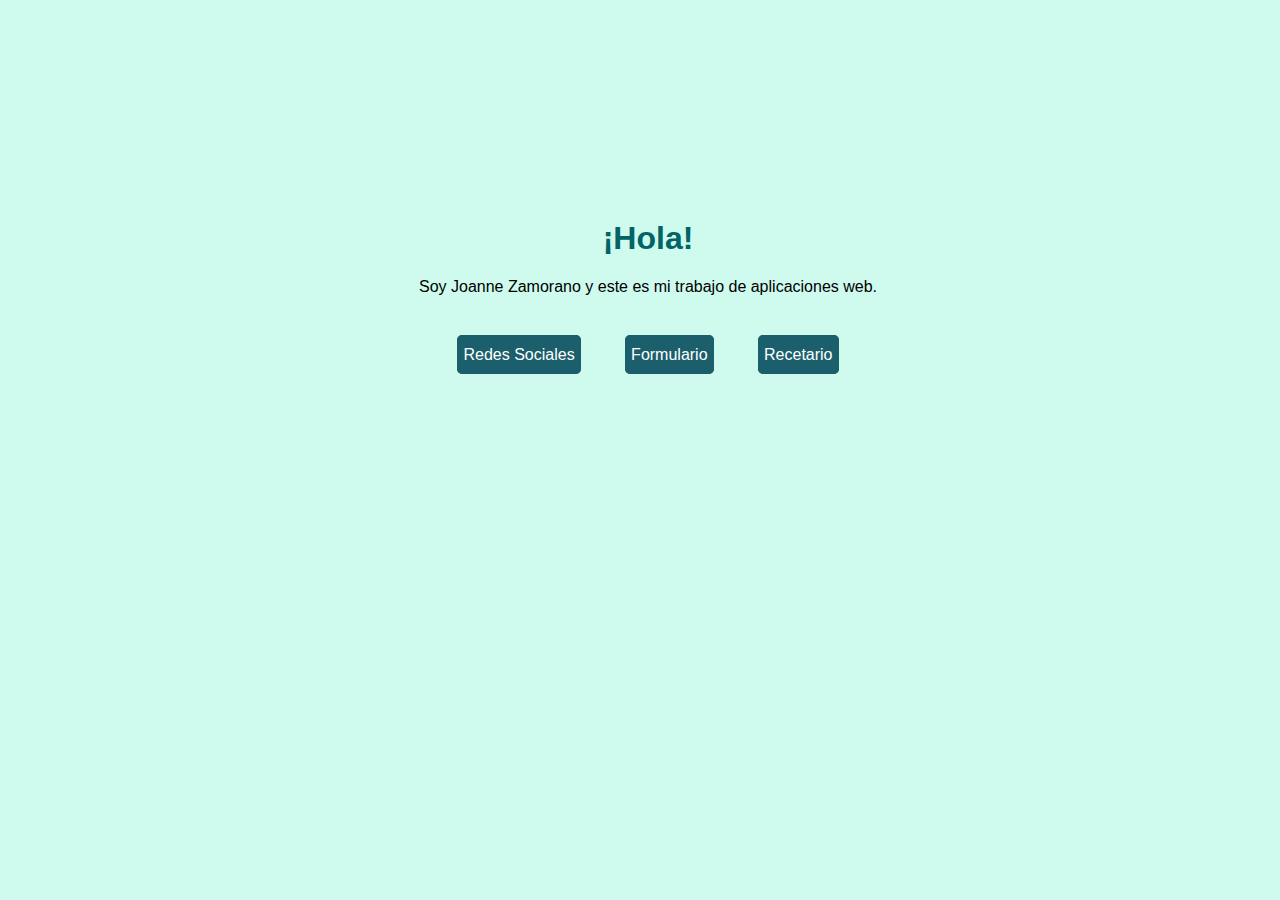
<file: index.html>
<!DOCTYPE html>
<html lang="en">
<head>
    <meta charset="UTF-8">
    <meta http-equiv="X-UA-Compatible" content="IE=edge">
    <meta name="viewport" content="width=device-width, initial-scale=1.0">
    <link rel="stylesheet" href="style.css">
    <title>JOANNE ZAMORANO | SIMIX M8 Aplicaciones web | UF5 HTML y CSS</title>
</head>
<body>
    <div>
        <h1>¡Hola!</h1>
        <p>Soy Joanne Zamorano y este es mi trabajo de aplicaciones web.</p>
        <nav>
            <a href="/redessociales/rrss.html">Redes Sociales</a>
            <a href="/formulario/formulario.html">Formulario</a>
            <a href="/tarta3chocolates/tarta.html">Recetario</a>
        </nav>
    </div>
</body>
</html>
</file>
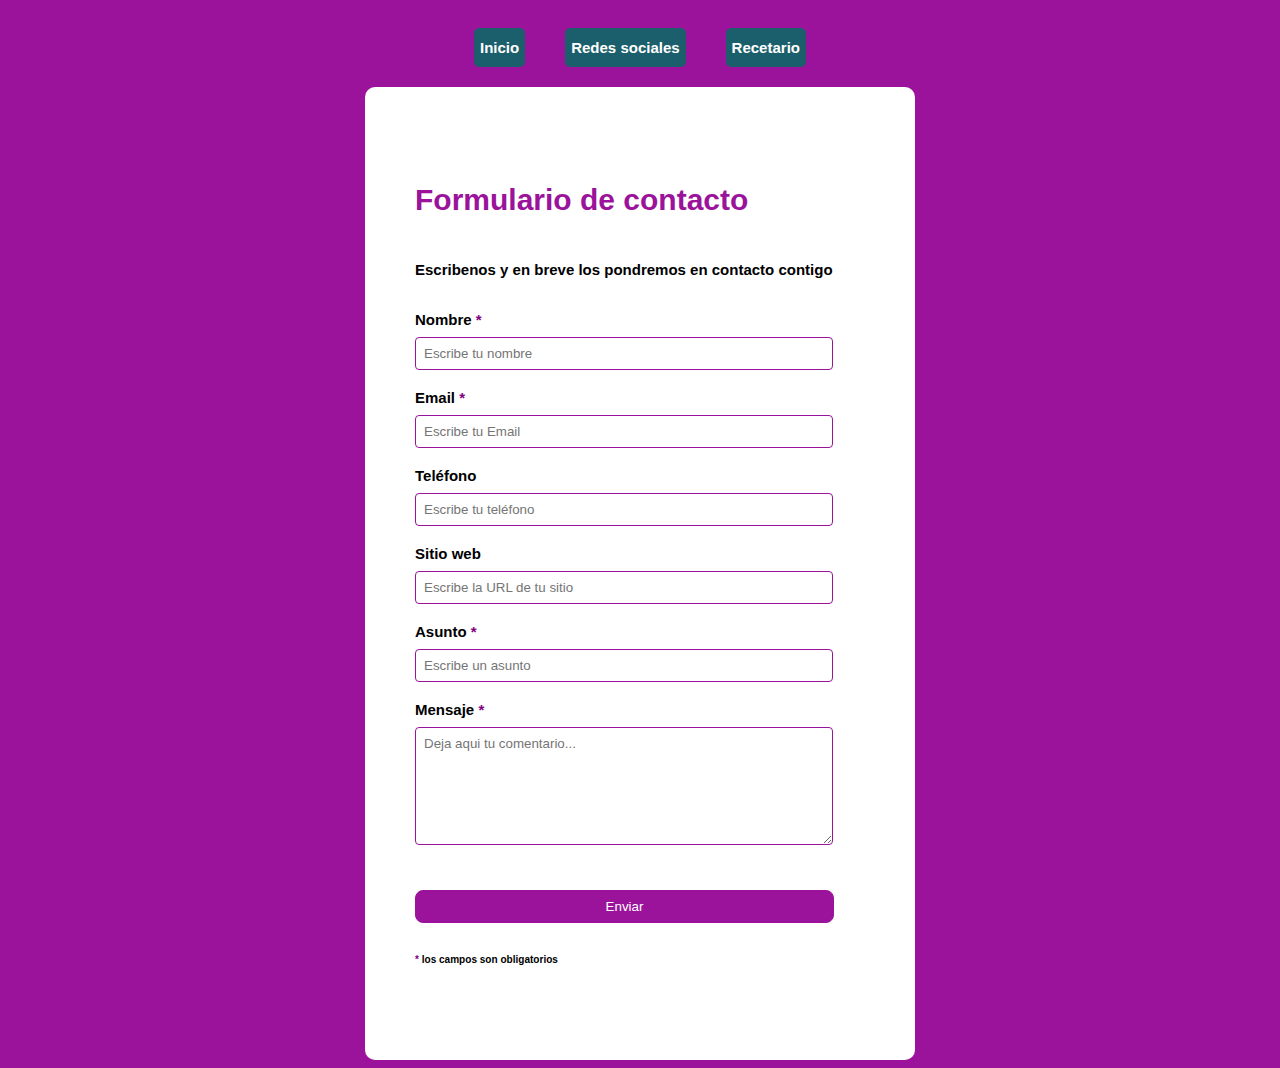
<file: formulario/formulario.html>
<!DOCTYPE html>
<html lang="en">
<head>
    <meta charset="UTF-8">
    <meta http-equiv="X-UA-Compatible" content="IE=edge">
    <meta name="viewport" content="width=device-width, initial-scale=1.0">
    <link rel="stylesheet" href="style.css">
    <title>Formulario de contacto</title>
</head>
<body>
    <nav class="inicio">
        <a class="menu" href="/index.html">Inicio</a>
        <a class="menu" href="/redessociales/rrss.html">Redes sociales</a>
        <a class="menu" href="/tarta3chocolates/tarta.html">Recetario</a>
    </nav>
    <form class="formulario">
        <h1>Formulario de contacto</h1>
        <p>Escribenos y en breve los pondremos en contacto contigo</p>
<!--Comienzo formulario-->
    <!--Nombre-->
        <label>Nombre <font color="purple">*</font></label>
        <input type="text" placeholder="Escribe tu nombre">
    <!--Email-->
        <label>Email <font color="purple">*</font></label>
        <input type="text" placeholder="Escribe tu Email">
    <!--Telefono-->
        <label>Teléfono</label>
        <input type="text" placeholder="Escribe tu teléfono">
    <!--Sitio Web-->
        <label>Sitio web</label>
        <input type="text" placeholder="Escribe la URL de tu sitio">
    <!--Asunto-->
        <label>Asunto <font color="purple">*</font></label>
        <input type="text" placeholder="Escribe un asunto">
    <!--Mensaje-->
        <label>Mensaje <font color="purple">*</font></label>
        <textarea type="textarea" placeholder="Deja aqui tu comentario..."></textarea>
    <!--Boton-->
        <a href="#"><button>Enviar</button></a>

        <h6><font color="purple">* </font>los campos son obligatorios</h6>

    </form>
</body>
</html>
</file>
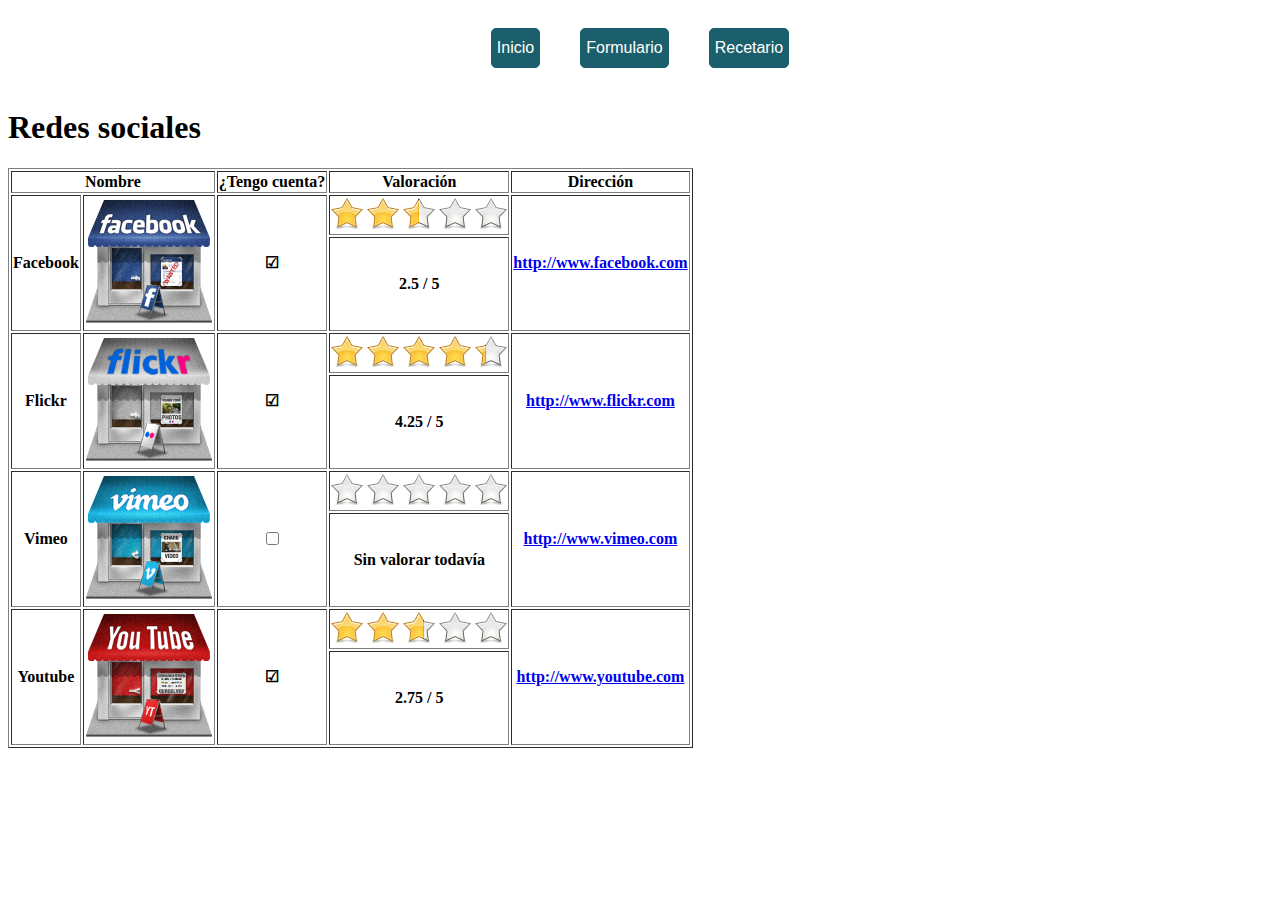
<file: redessociales/rrss.html>
<!DOCTYPE html>
<html lang="en">
<head>
    <meta charset="UTF-8">
    <meta http-equiv="X-UA-Compatible" content="IE=edge">
    <meta name="viewport" content="width=device-width, initial-scale=1.0">
    <link rel="stylesheet" href="/redessociales/style.css">
    <title>Redes sociales</title>
</head>
<body>
    <nav class="inicio">
        <a class="menu" href="/index.html">Inicio</a>
        <a class="menu" href="/formulario/formulario.html">Formulario</a>
        <a class="menu" href="/tarta3chocolates/tarta.html">Recetario</a>
    </nav>

    <h1>Redes sociales</h1>
    <table BORDER>
    <!--Columnas-->
        <thead>
            <tr>
                <th colspan="2">Nombre</th>
                <th>¿Tengo cuenta?</th>
                <th>Valoración</th>
                <th>Dirección</th>
            </tr>
        </thead>

    <!--Filas-->
        <tbody>
        <!--Facebook-->
        <tr>
            <th rowspan="3">Facebook</th>
            <th rowspan="3"><img src="/redessociales/imag/1352718801_FacebookShop.png" alt=""></th>
            <th rowspan="3">&#9745;</th>
            <td rowspan="1">
                <img src="/redessociales/imag/star-4.png" alt="4estrellas">
                <img src="/redessociales/imag/star-4.png" alt="4estrellas">
                <img src="/redessociales/imag/star-2.png" alt="2estrella">
                <img src="/redessociales/imag/star-0.png" alt="0estrellas">
                <img src="/redessociales/imag/star-0.png" alt="0estrellas">
            </td>
            <th rowspan="3"><a href="http://www.facebook.com">http://www.facebook.com</a></th>
        </tr>
        <tr>
            <th rowspan="2">2.5 / 5</th>
        </tr>
        <tr></tr>

        <!--Flickr-->
        <tr>
            <th rowspan="3">Flickr</th>
            <th rowspan="3"><img src="/redessociales/imag/1352718827_flickrshop.png" alt=""></th>
            <th rowspan="3">&#9745;</th>
            <td rowspan="1">
                <img src="/redessociales/imag/star-4.png" alt="4estrellas">
                <img src="/redessociales/imag/star-4.png" alt="4estrellas">
                <img src="/redessociales/imag/star-4.png" alt="4estrellas">
                <img src="/redessociales/imag/star-4.png" alt="4estrellas">
                <img src="/redessociales/imag/star-1.png" alt="1estrella">
            </td>
            <th rowspan="3"><a href="http://www.flickr.com">http://www.flickr.com</a></th>
        </tr>
        <tr>
            <th rowspan="2">4.25 / 5</th>
        </tr>
        <tr></tr>

        <!--Vimeo-->
        <tr>
            <th rowspan="3">Vimeo</th>
            <th rowspan="3"><img src="/redessociales/imag/1352718818_vimeoshop.png" alt=""></th>
            <th rowspan="3"><input type="checkbox"></th>
            <td rowspan="1">
                <img src="/redessociales/imag/star-0.png" alt="0estrellas">
                <img src="/redessociales/imag/star-0.png" alt="0estrellas">
                <img src="/redessociales/imag/star-0.png" alt="0estrellas">
                <img src="/redessociales/imag/star-0.png" alt="0estrellas">
                <img src="/redessociales/imag/star-0.png" alt="0estrellas">
            </td>
            <th rowspan="3"><a href="http://www.vimeo.com">http://www.vimeo.com</a></th>
            </tr>
            <tr>
                <th rowspan="2">Sin valorar todavía</th>
            </tr>
            <tr></tr>

        <!--Youtube-->
        <tr>
            <th rowspan="3">Youtube</th>
            <th rowspan="3"><img src="/redessociales/imag/1352718809_youtube_shop.png" alt=""></th>
            <th rowspan="3">&#9745;</th>
            <td rowspan="1">
                <img src="/redessociales/imag/star-4.png" alt="4estrellas">
                <img src="/redessociales/imag/star-4.png" alt="4estrellas">
                <img src="/redessociales/imag/star-3.png" alt="3estrellas">
                <img src="/redessociales/imag/star-0.png" alt="0estrellas">
                <img src="/redessociales/imag/star-0.png" alt="0estrellas">
            </td>
            <th rowspan="3"><a href="http://www.youtube.com">http://www.youtube.com</a></th>
            </tr>
            <tr>
                <th rowspan="2">2.75 / 5</th>
            </tr>
            <tr></tr>

        </tbody>
    </table>
</body>
</html>
</file>
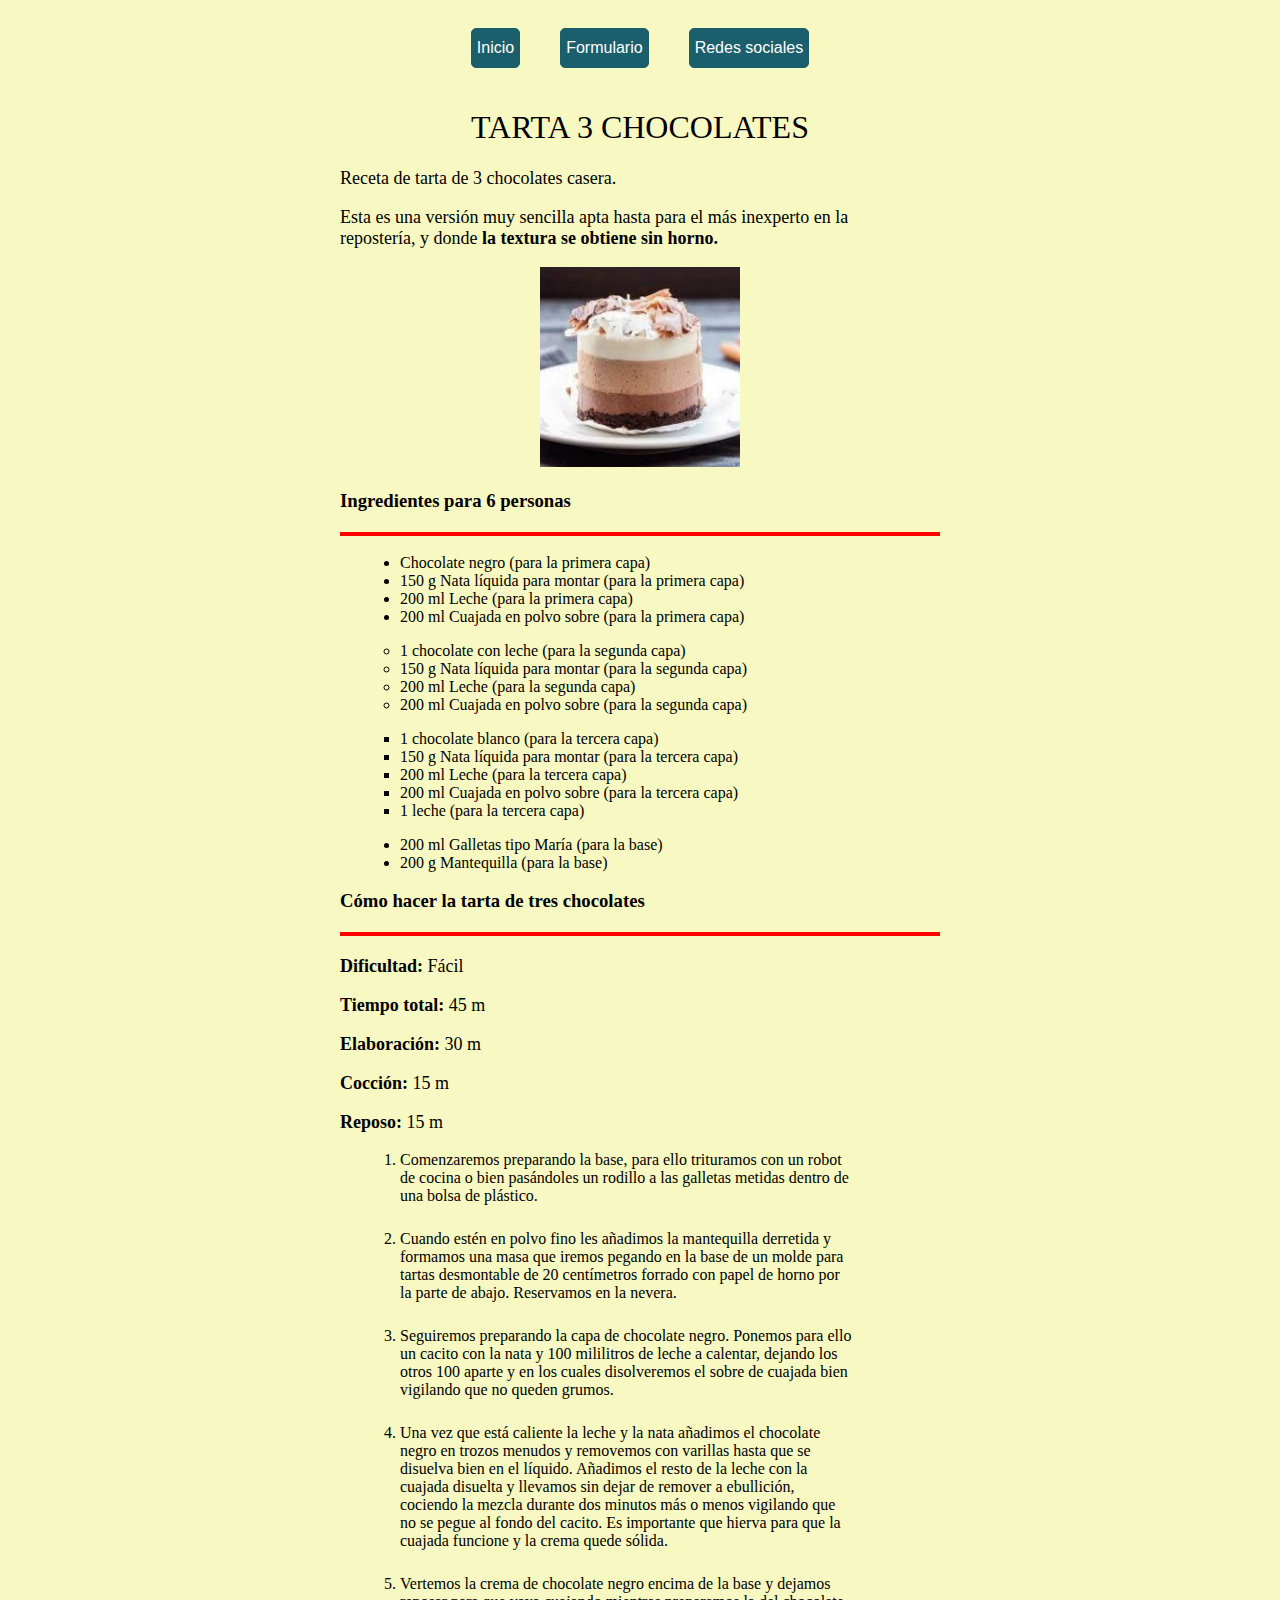
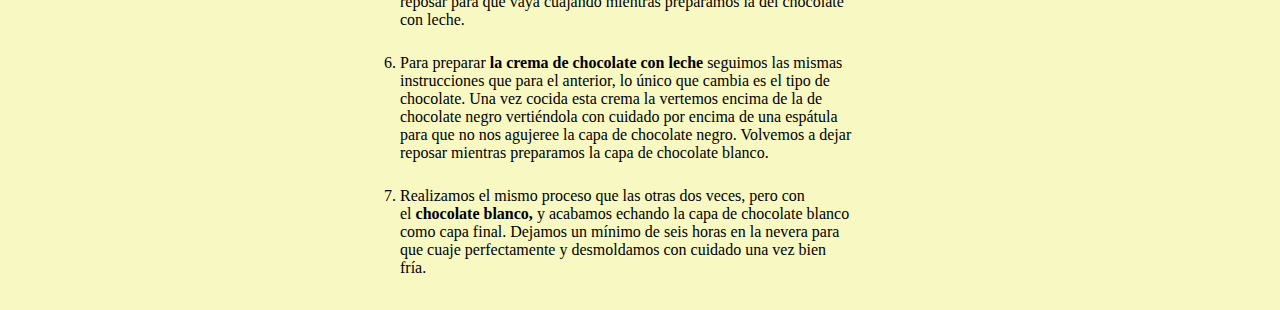
<file: tarta3chocolates/tarta.html>
<!DOCTYPE html>
<html lang="en">
<head>
    <meta charset="UTF-8">
    <meta http-equiv="X-UA-Compatible" content="IE=edge">
    <meta name="viewport" content="width=device-width, initial-scale=1.0">
    <link rel="stylesheet" href="styles.css">
    <title>TARTA 3 CHOCOLATES</title>
</head>
<body>
    <nav class="inicio">
        <a class="menu" href="/index.html">Inicio</a>
        <a class="menu" href="/formulario/formulario.html">Formulario</a>
        <a class="menu" href="/redessociales/rrss.html">Redes sociales</a>
    </nav>
    <header>
        <div class="presentacion">
            <h1>TARTA 3 CHOCOLATES</h1>
            <p>Receta de tarta de 3 chocolates casera.</p>
            <p>Esta es una versión muy sencilla apta hasta para el más inexperto en la<br>
            repostería, y donde <b>la textura se obtiene sin horno.</b></p>  
            <div class="imagen">
                <img src="imagenes/tarta3chocolates.jpg" alt="Fotografia de tarta 3 chocolates" width="200px" height="200px">
            </div>  
        </div>
       
    </header>
    <main>
    <!--titulo de ingredientes-->
        <h3>Ingredientes para 6 personas</h3>
    <!--linea divisora-->
        <div class="linea"></div>
    <!--lista de ingredientes-->
        <div class="ingredientes">
            <ul class="redondo_relleno">
                <li>Chocolate negro (para la primera capa)</li>
                <li>150 g Nata líquida para montar (para la primera capa)</li>
                <li>200 ml Leche (para la primera capa)</li>
                <li>200 ml Cuajada en polvo sobre (para la primera capa)</li>
            </ul>
        <!--Cambio de estilo para lista-->
            <ul class="redondo_vacio">
                <li>1 chocolate con leche (para la segunda capa)</li>
                <li>150 g Nata líquida para montar (para la segunda capa)</li>
                <li>200 ml Leche (para la segunda capa)</li>
                <li>200 ml Cuajada en polvo sobre (para la segunda capa)</li>
            </ul>
        <!--Cambio de estilo para lista-->
            <ul class="cuadrado_relleno">
                <li>1 chocolate blanco (para la tercera capa)</li>
                <li> 150 g Nata líquida para montar (para la tercera capa)</li>
                <li>200 ml Leche (para la tercera capa)</li>
                <li>200 ml Cuajada en polvo sobre (para la tercera capa)</li>
                <li>1  leche (para la tercera capa)</li>
            </ul>
        <!--Cambio de estilo para lista-->
            <ul class="redondo_relleno">
                <li>200 ml Galletas tipo María (para la base)</li>
                <li>200 g Mantequilla (para la base)</li>
            </ul>
        </div>
    <!--titulo de pasos-->
        <h3>Cómo hacer la tarta de tres chocolates</h3>
    <!--linea divisora-->
        <div class="linea"></div>
    <!--lista de pasos-->
        <div>
            <p><b>Dificultad: </b>Fácil</p>
            <p><b>Tiempo total: </b>45 m</p>
            <p><b>Elaboración: </b>30 m</p>
            <p><b>Cocción: </b>15 m</p>
            <p><b>Reposo: </b>15 m</p>
        <!--lista de pasos ordenada-->    
            <ol>
                <li>Comenzaremos preparando la base, para ello trituramos con un robot <br> 
                    de cocina o bien pasándoles un rodillo a las galletas metidas dentro de<br> 
                    una bolsa de plástico.</li>
                <li>Cuando estén en polvo fino les añadimos la mantequilla derretida y<br> 
                    formamos una masa que iremos pegando en la base de un molde para<br> 
                    tartas desmontable de 20 centímetros forrado con papel de horno por<br> 
                    la parte de abajo. Reservamos en la nevera.</li>
                <li> Seguiremos preparando la capa de chocolate negro. Ponemos para ello<br> 
                    un cacito con la nata y 100 mililitros de leche a calentar, dejando los<br> 
                    otros 100 aparte y en los cuales disolveremos el sobre de cuajada bien<br> 
                    vigilando que no queden grumos.</li>
                <li>Una vez que está caliente la leche y la nata añadimos el chocolate<br> 
                    negro en trozos menudos y removemos con varillas hasta que se<br> 
                    disuelva bien en el líquido. Añadimos el resto de la leche con la<br> 
                    cuajada disuelta y llevamos sin dejar de remover a ebullición,<br> 
                    cociendo la mezcla durante dos minutos más o menos vigilando que <br>
                    no se pegue al fondo del cacito. Es importante que hierva para que la <br>
                    cuajada funcione y la crema quede sólida.</li>
                <li> Vertemos la crema de chocolate negro encima de la base y dejamos<br> 
                    reposar para que vaya cuajando mientras preparamos la del chocolate <br>
                    con leche.</li>
                <li>Para preparar <b>la crema de chocolate con leche</b> seguimos las mismas<br> 
                    instrucciones que para el anterior, lo único que cambia es el tipo de<br> 
                    chocolate. Una vez cocida esta crema la vertemos encima de la de <br>
                    chocolate negro vertiéndola con cuidado por encima de una espátula<br> 
                    para que no nos agujeree la capa de chocolate negro. Volvemos a dejar<br> 
                    reposar mientras preparamos la capa de chocolate blanco.</li>
                <li> Realizamos el mismo proceso que las otras dos veces, pero con <br>
                    el <b>chocolate blanco,</b> y acabamos echando la capa de chocolate blanco <br>
                    como capa final. Dejamos un mínimo de seis horas en la nevera para <br>
                    que cuaje perfectamente y desmoldamos con cuidado una vez bien <br>
                    fría.</li>
            </ol>
        </div>
    </main>
    <footer>

    </footer>
</body>
</html>
</file>
<file: style.css>
body{
    background-color: rgba(164, 248, 223, 0.533);
    font-family: Arial, Helvetica, sans-serif;
    text-align: center;
    display: flex;
    flex-wrap: wrap;
    flex-direction: column;
    align-content: center;
    width: 100%;
    margin-top: 200px;
}
h1{
    color: rgb(2, 100, 103);
    margin-top: 20px;
}
p{
    margin-bottom: 50px;
}
a{
    text-decoration: none;
    margin: 20px 20px;
    border: solid 1px rgb(28, 95, 108);
    border-radius: 5px;
    background-color: rgb(28, 95, 108);
    padding: 10px 5px;
    color: white;
}
</file>
<file: formulario/style.css>
body{
    background-color:rgb(155, 19, 155) ;
    font-family: Arial, Helvetica, sans-serif;
    text-align: center;
    font-size: 15px;
    font-weight: 550;
    display: flex;
    flex-direction: column;
    align-items: center;
}
h1{
    color: rgb(155, 19, 155);
    font-weight: 550;
    padding-bottom: 10px;
}
label{
    margin-top: 10px;
    font-weight: 700;
    margin-bottom: 5px;
}
h6{
    font-weight: 700;
    margin-bottom: 8px;
}
.formulario{
    display: flex;
    flex-direction: column;
    background-color: white;
    width: 450px;
    text-align: left;
    padding: 80px 50px;
    line-height:25px;
    border-radius: 10px;
    
}
input{
    border:solid 1px rgb(155, 19, 155);
    border-radius: 4px;
    width: 400px;
    padding: 8px;
    margin-bottom:5px ;
}
button{
    background-color: rgb(155, 19, 155);
    border:solid 1px rgb(155, 19, 155);
    color:white ;
    margin-top: 40px;
    padding: 8px;
    border-radius: 8px;
    width: 419px;
}
textarea{
    font-family: Arial, Helvetica, sans-serif;
    border:solid 1px rgb(155, 19, 155);
    border-radius: 4px;
    width: 400px;
    padding: 8px;
    margin-bottom:5px ;
    height: 100px;
}




.inicio{
    font-family: Arial, Helvetica, sans-serif;
    text-align: center;
    display: flex;
    flex-wrap: wrap;
    flex-direction: row;
    justify-content: center;
    width: 100%;
}
.menu{
    text-decoration: none;
    margin: 20px 20px;
    border: solid 1px rgb(28, 95, 108);
    border-radius: 5px;
    background-color: rgb(28, 95, 108);
    padding: 10px 5px;
    color: white;
}
</file>
<file: redessociales/style.css>
.inicio{
    font-family: Arial, Helvetica, sans-serif;
    text-align: center;
    display: flex;
    flex-wrap: wrap;
    flex-direction: row;
    justify-content: center;
    width: 100%;
}
.menu{
    text-decoration: none;
    margin: 20px 20px;
    border: solid 1px rgb(28, 95, 108);
    border-radius: 5px;
    background-color: rgb(28, 95, 108);
    padding: 10px 5px;
    color: white;
}
</file>
<file: tarta3chocolates/styles.css>
body{
    background-color: rgba(237, 237, 106, 0.413);
    font-family:Georgia, 'Times New Roman', Times, serif;
    display: flex;
    flex-wrap: wrap;
    flex-direction: column;
    align-items: center;
    
}
div{
    width: 600px;
}
header main{
    text-align: left;
}
h1{
    font-weight: 100;
    text-align: center;
}
p{
    font-size: 18px;
}
.imagen{
    text-align: center;
}
.linea {
    border-top: 4px solid red;
    height: 2px;
    padding: 0;
    margin: 20px auto 0 auto;
  }
ul{
    margin-left: 20px;
}
ol > li{
    margin-left: 20px;
    margin-bottom: 25px;
    text-align: justify;
}

.redondo_vacio{
    list-style-type: circle;
}
.cuadrado_relleno{
    list-style-type: square;
}




.inicio{
    font-family: Arial, Helvetica, sans-serif;
    text-align: center;
    display: flex;
    flex-wrap: wrap;
    flex-direction: row;
    justify-content: center;
    width: 100%;
}
.menu{
    text-decoration: none;
    margin: 20px 20px;
    border: solid 1px rgb(28, 95, 108);
    border-radius: 5px;
    background-color: rgb(28, 95, 108);
    padding: 10px 5px;
    color: white;
}
</file>
